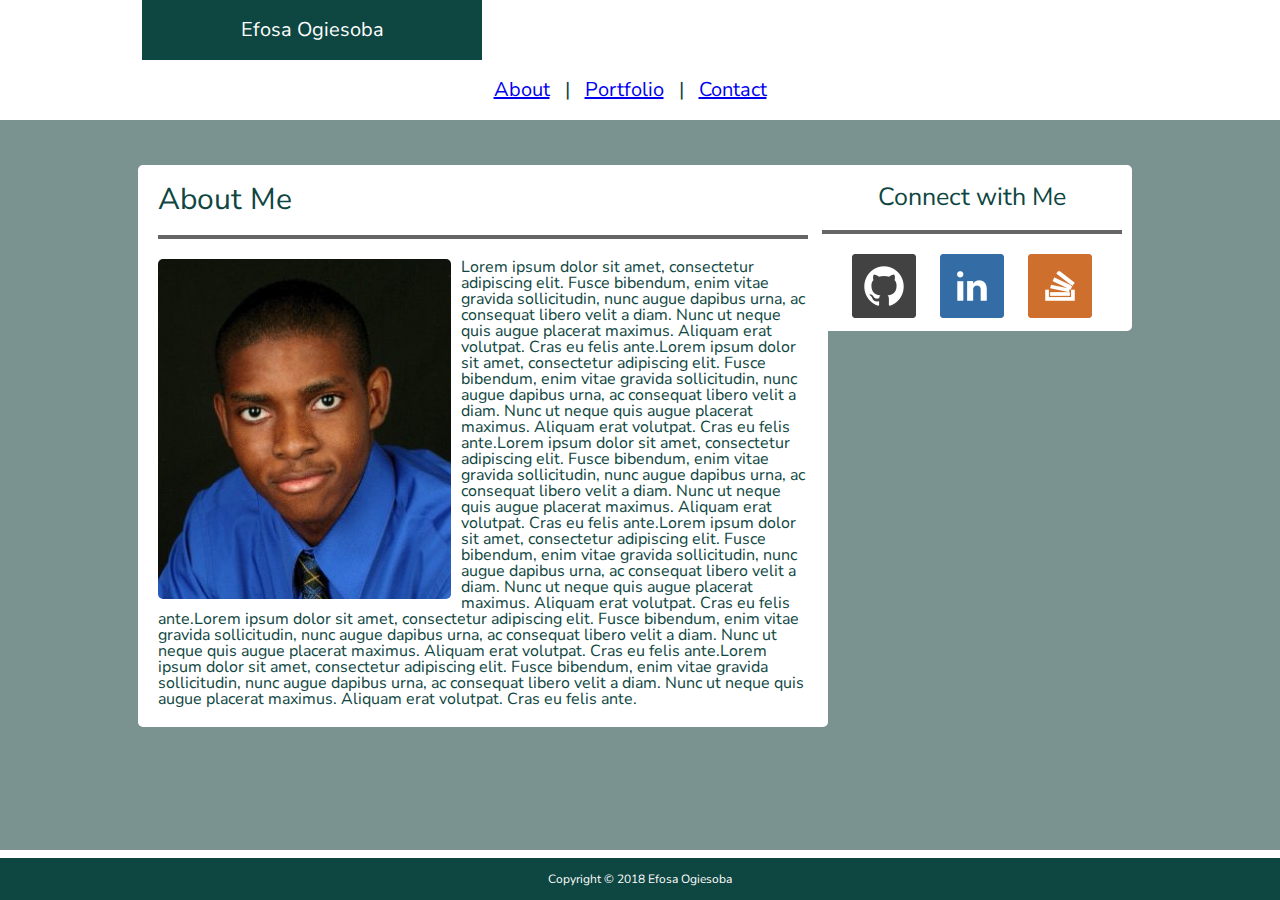
<file: index.html>
<!-- About Me Section -->
<!DOCTYPE html>
<html lang="en-us">

<head>
    <meta charset="UTF-8">
    <title>About</title>
    <link rel="stylesheet" type="text/css" href="assets/css/reset.css">
    <link rel="stylesheet" type="text/css" href="assets/css/style.css">
    <link href="https://fonts.googleapis.com/css?family=Nunito+Sans" rel="stylesheet">

</head>

<body>
    <div class="container">
        <div class="header">
            <h1>Efosa Ogiesoba</h1>
            <div class="nav">
                <a class="icon" href="index.html">About</a> |
                <a class="icon" href="portfolio.html">Portfolio</a> |
                <a class="icon" href="contact.html">Contact</a>
            </div>
        </div>
        <div class="main">
            <div class="box1">
                <h2>About Me</h2>
                <div class="bar"></div>
                <img src="assets/images/profile_pic.png" alt="My Profile Picture" class="myPic" />
                <p>Lorem ipsum dolor sit amet, consectetur adipiscing elit. Fusce bibendum, enim vitae gravida sollicitudin,
                    nunc augue dapibus urna, ac consequat libero velit a diam. Nunc ut neque quis augue placerat maximus.
                    Aliquam erat volutpat. Cras eu felis ante.Lorem ipsum dolor sit amet, consectetur adipiscing elit. Fusce
                    bibendum, enim vitae gravida sollicitudin, nunc augue dapibus urna, ac consequat libero velit a diam.
                    Nunc ut neque quis augue placerat maximus. Aliquam erat volutpat. Cras eu felis ante.Lorem ipsum dolor
                    sit amet, consectetur adipiscing elit. Fusce bibendum, enim vitae gravida sollicitudin, nunc augue dapibus
                    urna, ac consequat libero velit a diam. Nunc ut neque quis augue placerat maximus. Aliquam erat volutpat.
                    Cras eu felis ante.Lorem ipsum dolor sit amet, consectetur adipiscing elit. Fusce bibendum, enim vitae
                    gravida sollicitudin, nunc augue dapibus urna, ac consequat libero velit a diam. Nunc ut neque quis augue
                    placerat maximus. Aliquam erat volutpat. Cras eu felis ante.Lorem ipsum dolor sit amet, consectetur adipiscing
                    elit. Fusce bibendum, enim vitae gravida sollicitudin, nunc augue dapibus urna, ac consequat libero velit
                    a diam. Nunc ut neque quis augue placerat maximus. Aliquam erat volutpat. Cras eu felis ante.Lorem ipsum
                    dolor sit amet, consectetur adipiscing elit. Fusce bibendum, enim vitae gravida sollicitudin, nunc augue
                    dapibus urna, ac consequat libero velit a diam. Nunc ut neque quis augue placerat maximus. Aliquam erat
                    volutpat. Cras eu felis ante.
                </p>
            </div>
            <div class="box2">
                <h3>Connect with Me</h3>
                <div class="bar"></div>
                <a href="https://github.com/eogiesoba" target="_blank"><img src="assets/images/github.png" alt="github link" class="icon"/></a>
                <a href="https://www.linkedin.com/in/efosaogiesoba/" target="_blank"><img src="assets/images/linkedin.png" alt="linkedin link" class="icon"/></a>
                <a href="https://stackoverflow.com/users/8762570/efosa-ogiesoba" target="_blank"><img src="assets/images/stackoverflow.png" alt="stackoverflow link" class="icon"/></a>
            </div>
        </div>
        <div class="space"></div>
    </div>

    <div class="footer">Copyright &copy; 2018 Efosa Ogiesoba</div>
</body>

</html>
</file>
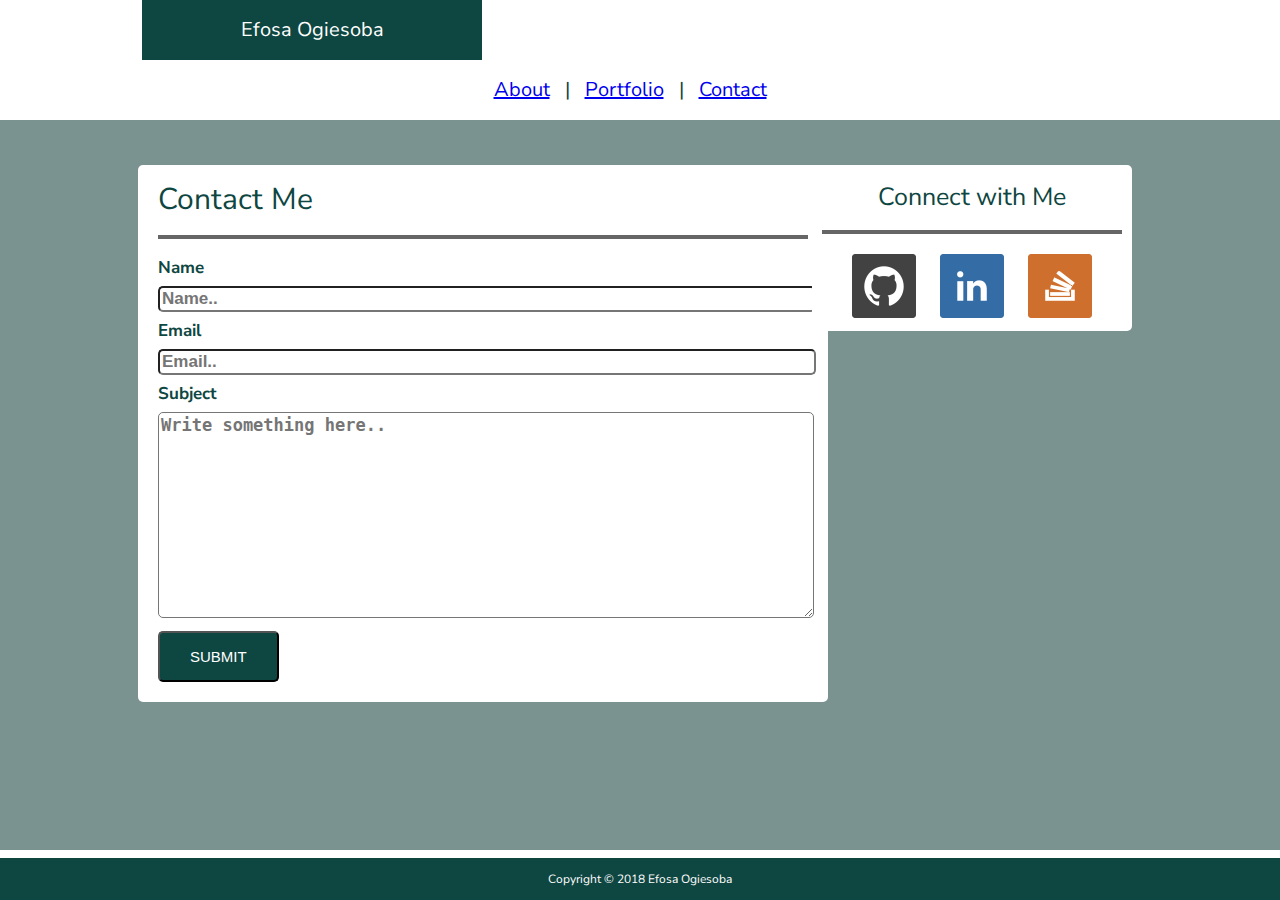
<file: contact.html>
<!-- Contact Me Section -->
<!DOCTYPE html>
<html lang="en-us">

<head>
    <meta charset="UTF-8">
    <title>Contact</title>
    <link rel="stylesheet" type="text/css" href="assets/css/reset.css">
    <link rel="stylesheet" type="text/css" href="assets/css/style.css">
    <link href="https://fonts.googleapis.com/css?family=Nunito+Sans" rel="stylesheet">
</head>

<body>
    <div class="container">
        <div class="header">
            <h1>Efosa Ogiesoba</h1>
            <div class="nav">
                <a class="icon" href="index.html">About</a> |
                <a class="icon" href="portfolio.html">Portfolio</a> |
                <a class="icon" href="contact.html">Contact</a>
            </div>
        </div>
        <div class="main">
            <div class="box1">
                <h2>Contact Me</h2>
                <div class="bar"></div>
                <div class="container1">
                    <form class="contact">
                        <label for="firstname" id="A">Name</label>
                        <br>
                        <input type="text" id="A" name="firstname" placeholder="Name..">
                        <br>

                        <label for="email" id="B">Email</label>
                        <br>
                        <input type="text" id="B" name="email" placeholder="Email..">
                        <br>

                        <label for="subject" id="C">Subject</label>
                        <br>
                        <textarea id="C" name="subject" placeholder="Write something here.." style="height:200px"></textarea>
                        <br>

                        <input type="button" value="SUBMIT" id="D">
                    </form>
                </div>
            </div>
            <div class="box2">
                <h3>Connect with Me</h3>
                <div class="bar"></div>
                <a href="https://github.com/eogiesoba" target="_blank"><img src="assets/images/github.png" alt="github link" class="icon"/></a>
                <a href="https://www.linkedin.com/in/efosaogiesoba/" target="_blank"><img src="assets/images/linkedin.png" alt="linkedin link" class="icon"/></a>
                <a href="https://stackoverflow.com/users/8762570/efosa-ogiesoba" target="_blank"><img src="assets/images/stackoverflow.png" alt="stackoverflow link" class="icon"/></a>
            </div>
        </div>
        <div class="space"></div>
    </div>
    <div class="footer">Copyright &copy; 2018 Efosa Ogiesoba</div>
</body>

</html>
</file>
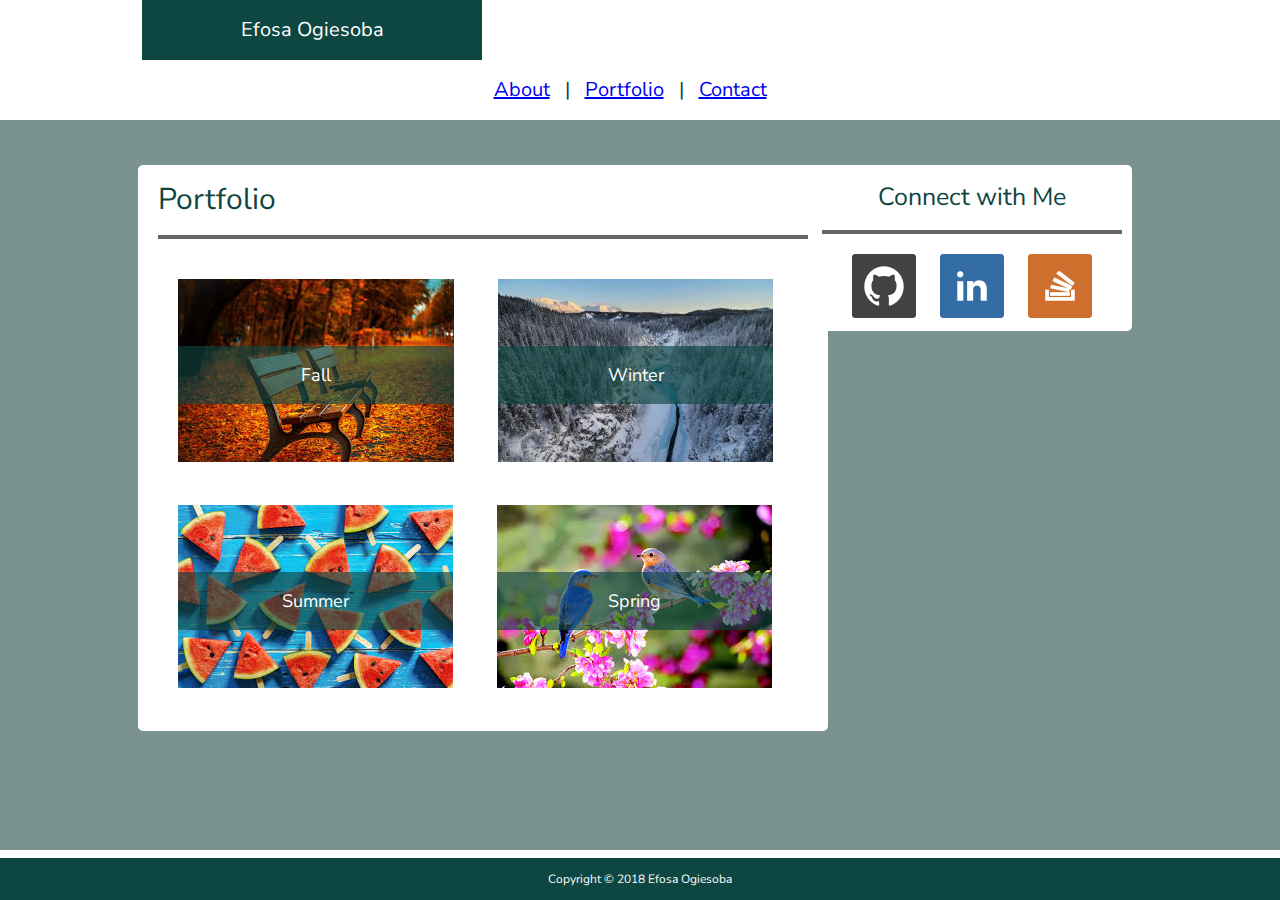
<file: portfolio.html>
<!-- About Me Section -->
<!DOCTYPE html>
<html lang="en-us">

<head>
    <meta charset="UTF-8">
    <title>About</title>
    <link rel="stylesheet" type="text/css" href="assets/css/reset.css">
    <link rel="stylesheet" type="text/css" href="assets/css/style.css">
    <link href="https://fonts.googleapis.com/css?family=Nunito+Sans" rel="stylesheet">

</head>

<body>
    <div class="container">
        <div class="header">
            <h1>Efosa Ogiesoba</h1>
            <div class="nav">
                <a class="icon" href="index.html">About</a> |
                <a class="icon" href="portfolio.html">Portfolio</a> |
                <a class="icon" href="contact.html">Contact</a>
            </div>
        </div>
        <div class="main">
            <div class="box1">
                <h2>Portfolio</h2>
                <div class="bar"></div>
                <div class="gallery">
                    <img src="assets/images/fall.jpeg" alt="gallery pic" class="pic"/>
                    <div class="cover">Fall</div>
                </div>
                <div class="gallery">
                    <img src="assets/images/winter.jpeg" alt="gallery pic" class="pic"/>
                    <div class="cover">Winter</div>
                </div>
                <div class="gallery">
                    <img src="assets/images/summer.jpeg" alt="gallery pic" class="pic"/>
                    <div class="cover">Summer</div>
                </div>
                <div class="gallery">
                    <img src="assets/images/spring.jpeg" alt="gallery pic" class="pic"/>
                    <div class="cover">Spring</div>
                </div>
            </div>
            <div class="box2">
                <h3>Connect with Me</h3>
                <div class="bar"></div>
                <a href="https://github.com/eogiesoba" target="_blank"><img src="assets/images/github.png" alt="github link" class="icon"/></a>
                <a href="https://www.linkedin.com/in/efosaogiesoba/" target="_blank"><img src="assets/images/linkedin.png" alt="linkedin link" class="icon"/></a>
                <a href="https://stackoverflow.com/users/8762570/efosa-ogiesoba" target="_blank"><img src="assets/images/stackoverflow.png" alt="stackoverflow link" class="icon"/></a>
            </div>
        </div>
        <div class="space"></div>
    </div>

    <div class="footer">Copyright &copy; 2018 Efosa Ogiesoba</div>
</body>

</html>
</file>
<file: assets/css/style.css>
html, body {
    height: 100%;
    margin: 0;
    background: #7a9290;
    color: #0e4641;
    font-family: 'Nunito Sans', sans-serif;
}
.header{
    background: #fff;
    overflow: auto;
    margin: 0px 0px 45px;
}
h1{
    font-size: 20px;
    background: #0e4641;;
    color: #fff;
    width: 300px;
    float: left;
    margin: 0px 0px 0px 142px;
    padding: 20px;
    text-align: center;
}
h2{
    font-size: 30px;
    color: #0e4641;;
}
h3{
    font-size: 25px;
    color: #0e4641;;
}
.nav{
    float: left;
    width: 300px;
    font-size: 20px;
    margin: 0px 100px 0px 460px;
    text-align: center;
    padding: 20px;
    color: #0e4641;
}
.footer{
    background: #0e4641;
    color: #fff;
    text-align: center;
    padding: 15px;
    font-size: 12px;
    border-top: solid 8px #ffffff;
}
.container{
    min-height:100%;
    margin: 0 auto -50px;
}
.main{
    width: 80%;
    margin: auto; 
    position: relative;
}
.box1{
    width: 650px;
    background: #fff;
    padding: 20px;
    border-radius: 5px;
    margin: 10px;
}
.box2{
    width: 300px;
    padding: 20px 10px 10px;
    background: #fff;
    position: absolute;
    top: 0px;
    right: 20px;
    text-align: center;
    border-radius: 5px;
}
.bar{
    border-top: solid 4px #666;
    margin: 20px 0px;
}
.myPic {
    width: 293px;
    height: 340px;
    margin: 0px 10px 10px 0px;
    float:left;
    border-radius: 5px;
}
a {
    margin: 10px;
}
.icon:hover {
    opacity: 0.7;
    cursor: pointer;
}
#A,#B,#C{
    width:100%;
    border-radius:5px;
    font-size:17px;  
    font-weight: bold;
    margin: 10px 0px;  
}
#D{
    background-color: #0e4641;;
    color: white;
    padding: 15px 30px;
    font-size: 15px;  
    border-radius: 5px;  
}
.gallery{
    position: relative;
    display: inline-block;
    margin: 20px;
}
.gallery:hover {
    opacity: 0.7;
    cursor: pointer;
}
.cover{
    position: absolute;
    left: 0px;
    bottom: 61.5px;
    width: 100%;
    padding:20px 0px;
    text-align: center;
    font-size: 18px;
    color:#fff;
    background: #0e4641a2;
}
.space{
    height: 42px;
}
</file>
